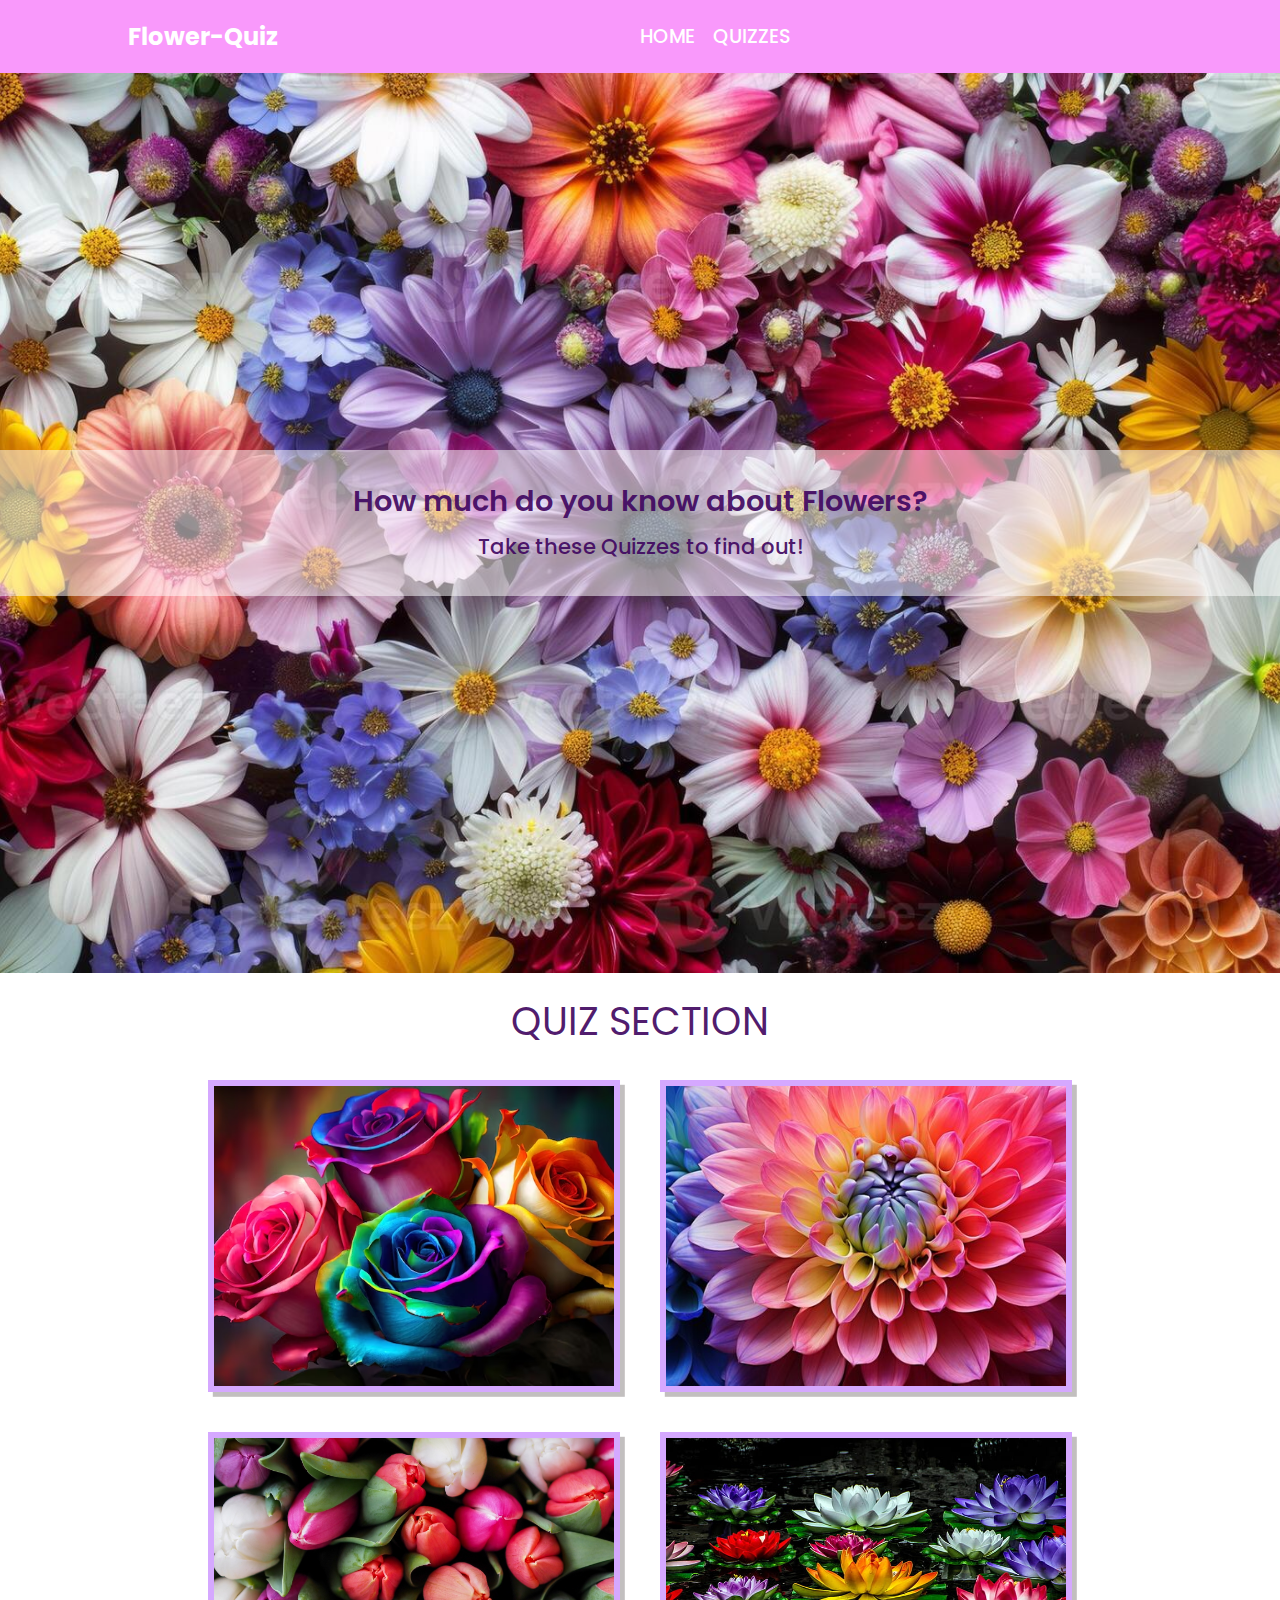
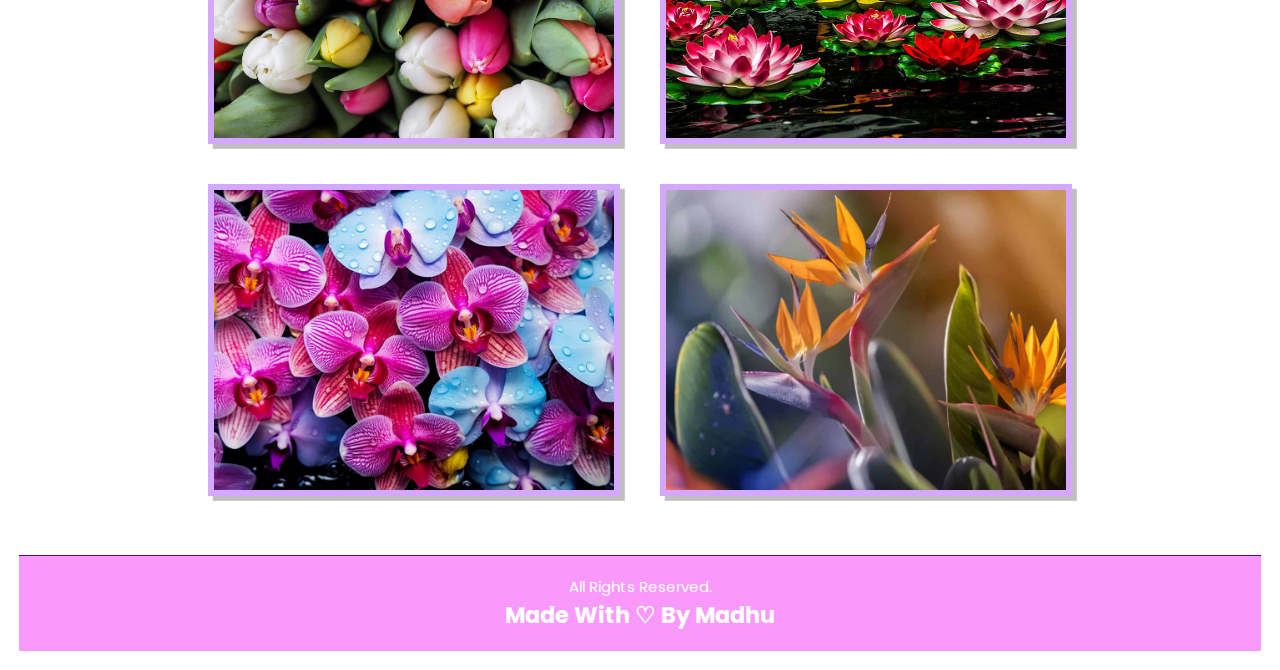
<file: index.html>
<!DOCTYPE html>
<Html lang="en">

<Head>

    <meta charset="UTF-8">
    <meta http-equiv="X-UA-Compatible" content="IE=edge">
    <meta name="viewport" content="width=device-width, initial-scale=1.0">
    <title>Flower-Quiz</title>
    <!-- custom css file link  -->
    <link rel="stylesheet" href="./css/style.css">
    <!-- google icons -->
    <link rel="stylesheet" href="https://fonts.googleapis.com/icon?family=Material+Icons">
    <!-- swiper css link  -->
    <link rel="stylesheet" href="https://unpkg.com/swiper@8/swiper-bundle.min.css" />
    <!-- font awesome 4 cdn link -->
    <link rel="stylesheet" href="https://cdnjs.cloudflare.com/ajax/libs/font-awesome/4.7.0/css/font-awesome.min.css">
    <!-- font awesome cdn link  -->
    <link rel="stylesheet" href="https://cdnjs.cloudflare.com/ajax/libs/font-awesome/5.15.4/css/all.min.css">

</Head>

<Body>
    <!-- header section starts  -->
    <header class="header">
        <a href="#" class="logo"><span>Flower-Quiz</span></a>

        <nav class="navbar">
            <a href="index.html">HOME</a>
            <a href="#quiz">QUIZZES</a>
        </nav>

        <div class="icons">
            <i id="menu-btn" class="fas fa-bars"></i>
        </div>
    </header>
    <!-- header section ends -->

    <section class="image_1">
        <div class="image_1row">
            <div class="banner">
                <img src="images/flowers1.jpg" alt="img">
                <p class="heading">How much do you know about Flowers?<br>
                    <span style="  color:rgba(63, 6, 96, 0.925);
                font-size: 2.2rem;
                font-weight: 500;">Take these Quizzes to find out!</span>
                </p>

            </div>
        </div>

        

        <!--quiz grid starts-->
        <section class="q-grid" id="qg">

            <h2 class="q-head" id="quiz" style="color: rgba(63,6,96,0.925);">QUIZ SECTION</h2>

            <div class="q-boxcontain">
                <div class="q-contain">
                    <img src="images/rose1.avif" alt="" class="image">
                    <div class="contents">
                        <h3>ROSE</h3>
                        <p>Roses, belonging to the Rosaceae family and genus Rosa, are among the most cherished flowers worldwide, celebrated for their beauty, fragrance, and rich symbolism.</p>
                        <div class="box-text">
                            <a href="./public/ROSE.html" style="color:#fff;"><button id="btn">Take Quiz</button></a>
                        </div>
                    </div>
                </div>

                <div class="q-contain">
                    <img src="images/dahlia1.jpg" alt="" class="image">
                    <div class="contents">
                        <h3>DAHLIA</h3>
                        <p>Dahlias, native to the highlands of Mexico and Central America, are renowned for their vibrant and diverse blooms, which come in a wide range of colors, shapes, and sizes. </p>
                        <div class="box-text">
                            <a href="./public/DAHLIA.html" style="color:#fff;"><button id="btn">Take Quiz</button></a>
                        </div>
                    </div>
                </div>

                <div class="q-contain">
                    <img src="images/tulip1.jpg" alt="" class="image">
                    <div class="contents">
                        <h3>TULIP</h3>
                        <p>Tulips, native to Central Asia, are renowned for their elegant, cup-shaped blooms and vibrant colors, which make them a favorite in gardens and floral arrangements worldwide</p>
                        <div class="box-text">
                            <a href="./public/TULIP.html" style="color:#fff;"><button id="btn">Take Quiz</button></a>
                        </div>

                    </div>
                </div>

                <div class="q-contain">
                    <img src="images/lotus1.jpg" alt="" class="image">
                    <div class="contents">
                        <h3>LOTUS</h3>
                        <p>The lotus flower, renowned for its serene beauty and symbolic significance, thrives in shallow, muddy waters across Asia and parts of Africa.</p>
                        <div class="box-text">
                            <a href="./public/LOTUS.html" style="color:#fff;"><button id="btn">Take Quiz</button></a>
                        </div>
                    </div>
                </div>

                <div class="q-contain">
                    <img src="images/orchid.png" alt="" class="image">
                    <div class="contents">
                        <h3>ORCHID</h3>
                        <p>Orchids are a diverse and enchanting family of flowering plants, known for their intricate and varied flower structures.</p>
                        <div class="box-text">
                            <a href="./public/ORCHID.html" style="color:#fff;"><button id="btn">Take Quiz</button></a>
                        </div>
                    </div>
                </div>

                <div class="q-contain">
                    <img src="images/paradise.jpg" alt="" class="image">
                    <div class="contents">
                        <h3>BIRD OF PARADISE</h3>
                        <p>The Bird of Paradise flower, known scientifically as Strelitzia reginae, is renowned for its striking appearance, which resembles the vibrant plumage of a tropical bird.</p>
                        <div class="box-text">
                            <a href="./public/PARADISE.html" style="color:#fff;"><button id="btn">Take Quiz</button></a>
                        </div>
                    </div>
                </div>

            </div>

        </section>
        <!--quiz grid ends-->



        <!-- copyright section -->
        <div class="credits">
            <p>All Rights Reserved.</p>
            <p>
            <h2>Made with ♡ by Madhu</h2>
            </p>
        </div>

        <script src="./js/main.js"></script>

</body>

</html>
</file>
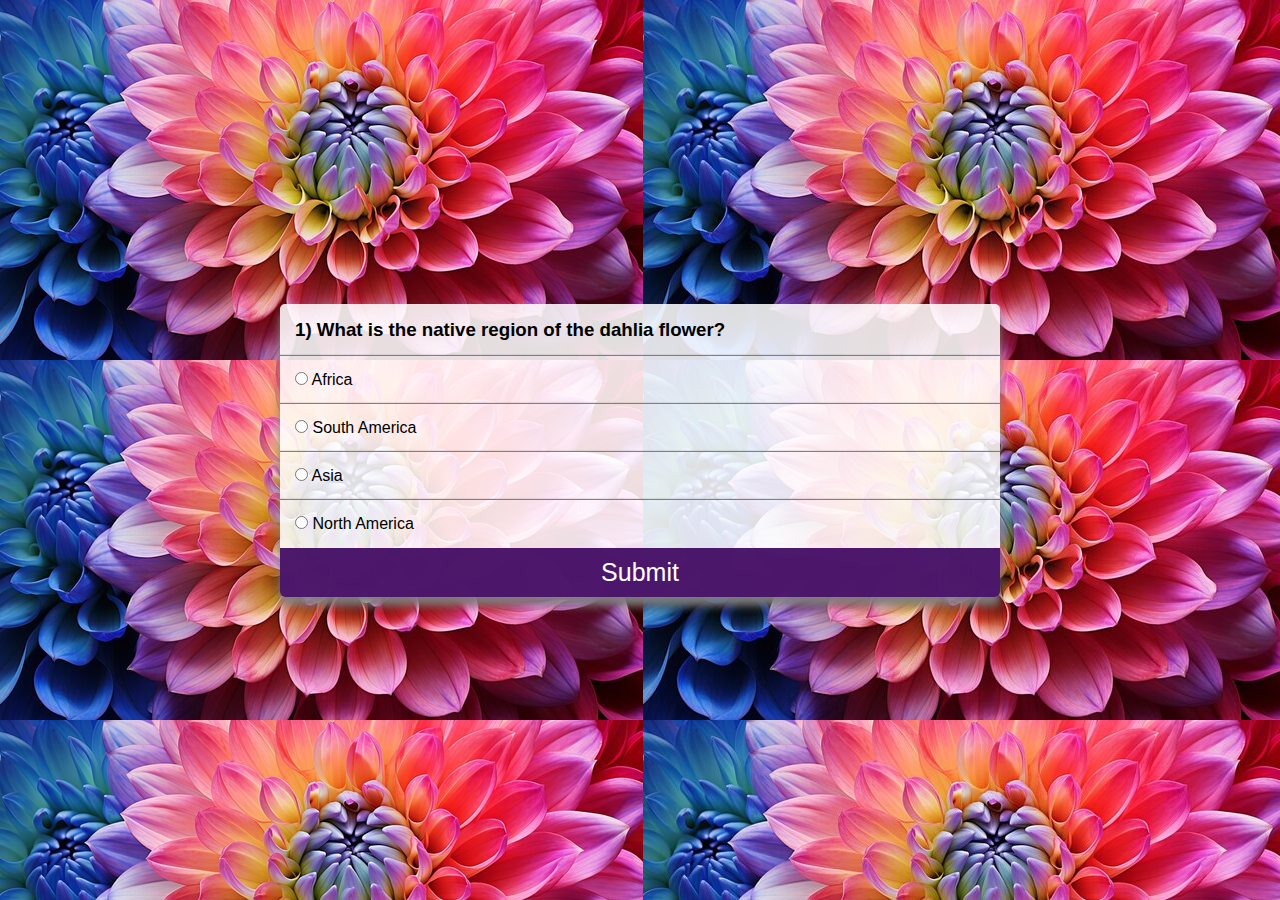
<file: public/DAHLIA.html>
<!DOCTYPE html>
<html lang="en">

<head>
    <meta charset="UTF-8">
    <meta http-equiv="X-UA-Compatible" content="IE=edge">
    <meta name="viewport" content="width=device-width, initial-scale=1.0">
    <title>DAHLIA - QUIZ</title>
    <link rel="stylesheet" href="../css/DAHLIA_style.css" />
</head>

<body>
    <section class="main">
        <div class="container">
            <div class="col">
                <h3 id="questionBox">
                    1) Lorem ipsum dolor sit amet, consectetur adipisicing elit Debitis?
                </h3>
            </div>
            <div class="col box">
                <input name="option" type="radio" id="first" value="a" required>
                <label for="first">Testing 1</label>
            </div>
            <div class="col box">
                <input name="option" type="radio" id="second" value="b" required>
                <label for="second">Testing 2</label>
            </div>
            <div class="col box">
                <input name="option" type="radio" id="third" value="c" required>
                <label for="third">Testing 3</label>
            </div>
            <div class="col box">
                <input name="option" type="radio" id="fourth" value="d" required>
                <label for="fourth">Testing 4</label>
            </div>
            <button id="submit">Submit</button>
        </div>
    </section>

    <script src="../js/quizzes/DAHLIA_script.js"></script>
    <script src="../js/quiz_engine.js"></script>
</body>

</html>
</file>
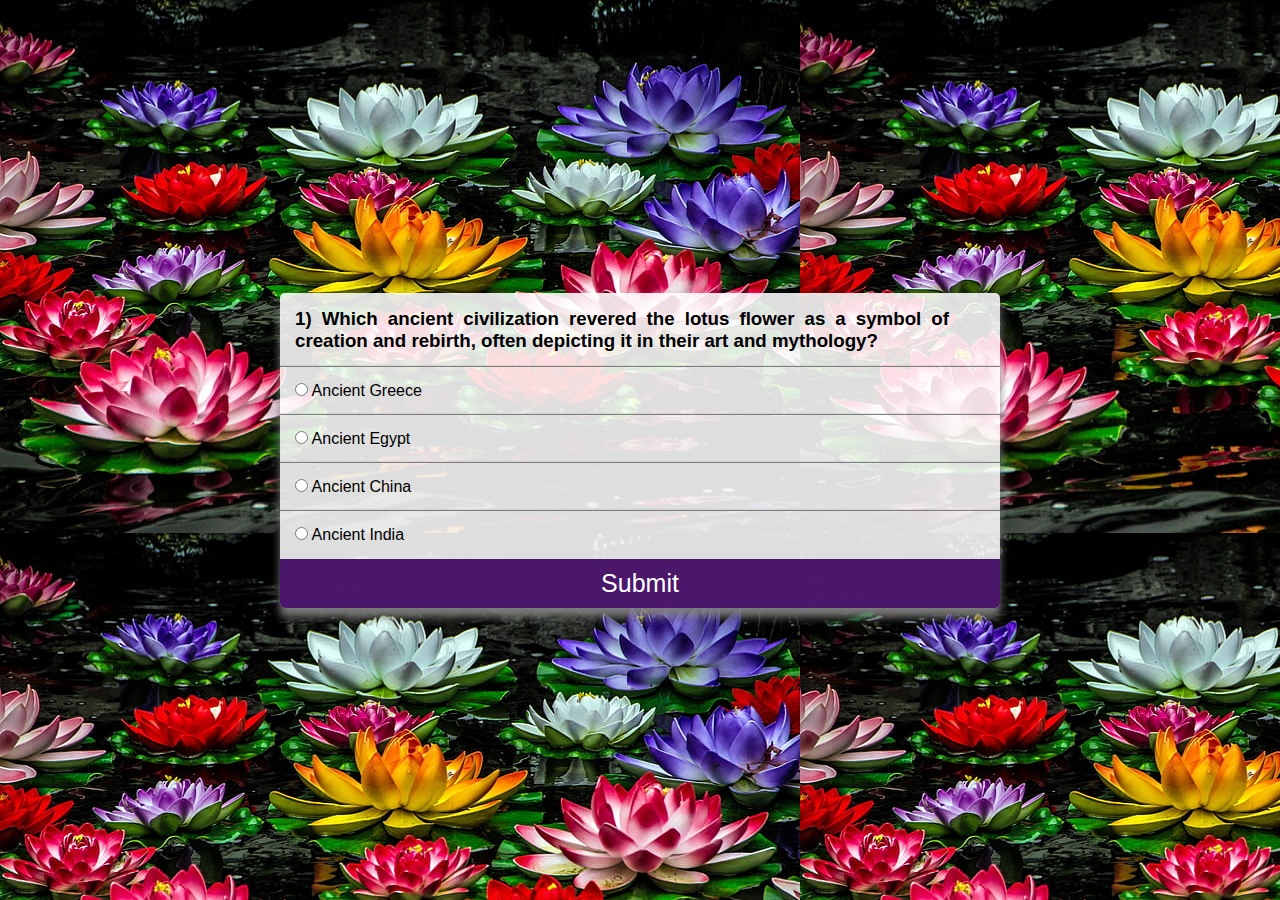
<file: public/LOTUS.html>
<!DOCTYPE html>
<html lang="en">

<head>
    <meta charset="UTF-8">
    <meta http-equiv="X-UA-Compatible" content="IE=edge">
    <meta name="viewport" content="width=device-width, initial-scale=1.0">
    <title>LOTUS - QUIZ</title>
    <link rel="stylesheet" href="../css/LOTUS_style.css" />
</head>

<body>
    <section class="main">
        <div class="container">
            <div class="col">
                <h3 id="questionBox">
                    1) Lorem ipsum dolor sit amet, consectetur adipisicing elit Debitis?
                </h3>
            </div>
            <div class="col box">
                <input name="option" type="radio" id="first" value="a" required>
                <label for="first">Testing 1</label>
            </div>
            <div class="col box">
                <input name="option" type="radio" id="second" value="b" required>
                <label for="second">Testing 2</label>
            </div>
            <div class="col box">
                <input name="option" type="radio" id="third" value="c" required>
                <label for="third">Testing 3</label>
            </div>
            <div class="col box">
                <input name="option" type="radio" id="fourth" value="d" required>
                <label for="fourth">Testing 4</label>
            </div>
            <button id="submit">Submit</button>
        </div>
    </section>

    <script src="../js/quizzes/LOTUS_script.js"></script>
    <script src="../js/quiz_engine.js"></script>
</body>

</html>
</file>
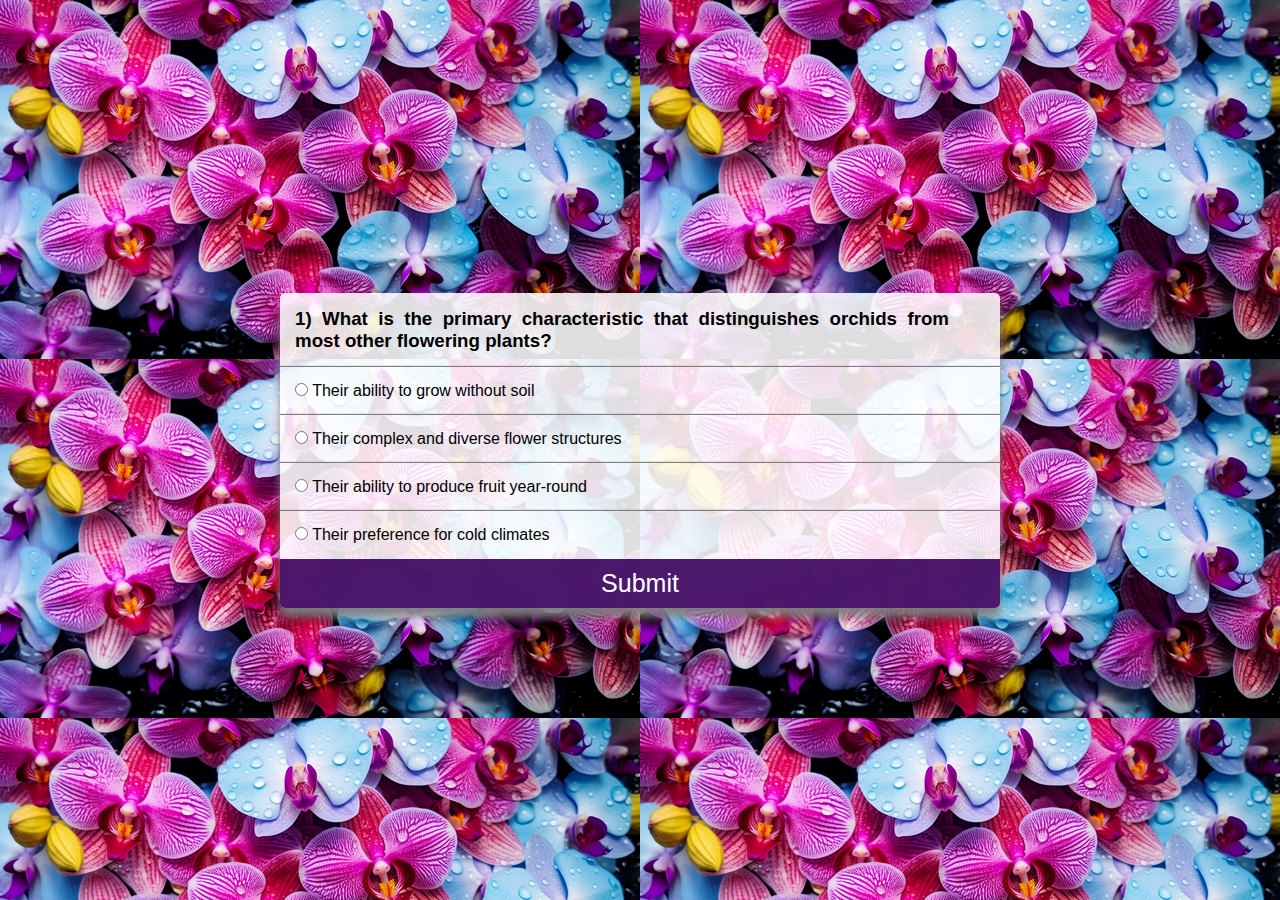
<file: public/ORCHID.html>
<!DOCTYPE html>
<html lang="en">

<head>
    <meta charset="UTF-8">
    <meta http-equiv="X-UA-Compatible" content="IE=edge">
    <meta name="viewport" content="width=device-width, initial-scale=1.0">
    <title>SQUID GAMES - QUIZ</title>
    <link rel="stylesheet" href="../css/ORCHID_style.css" />
</head>

<body>
    <section class="main">
        <div class="container">
            <div class="col">
                <h3 id="questionBox">
                    1) Lorem ipsum dolor sit amet, consectetur adipisicing elit Debitis?
                </h3>
            </div>
            <div class="col box">
                <input name="option" type="radio" id="first" value="a" required>
                <label for="first">Testing 1</label>
            </div>
            <div class="col box">
                <input name="option" type="radio" id="second" value="b" required>
                <label for="second">Testing 2</label>
            </div>
            <div class="col box">
                <input name="option" type="radio" id="third" value="c" required>
                <label for="third">Testing 3</label>
            </div>
            <div class="col box">
                <input name="option" type="radio" id="fourth" value="d" required>
                <label for="fourth">Testing 4</label>
            </div>
            <button id="submit">Submit</button>
        </div>
    </section>

    <script src="../js/quizzes/ORCHID_script.js"></script>
    <script src="../js/quiz_engine.js"></script>
</body>

</html>
</file>
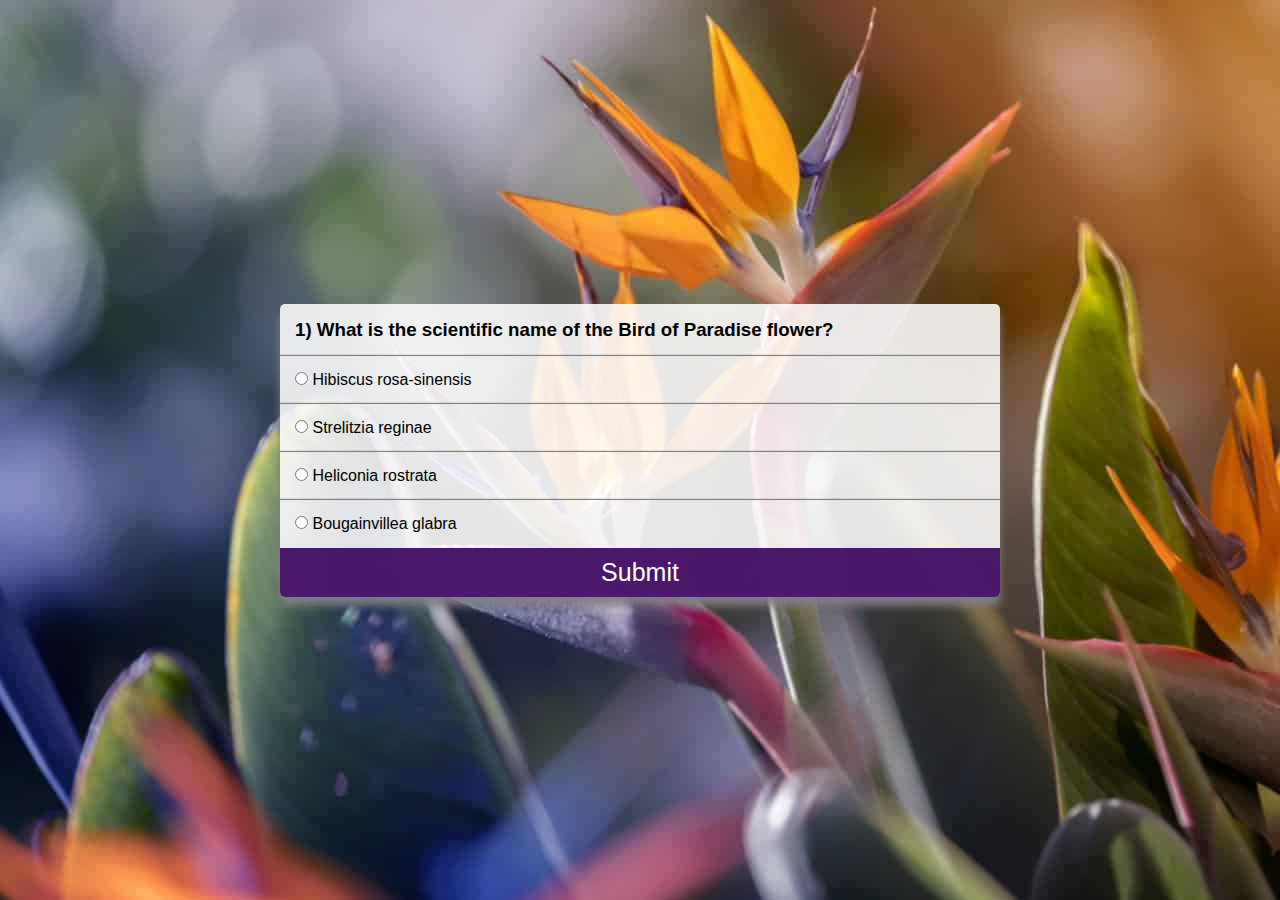
<file: public/PARADISE.html>
<!DOCTYPE html>
<html lang="en">

<head>
    <meta charset="UTF-8">
    <meta http-equiv="X-UA-Compatible" content="IE=edge">
    <meta name="viewport" content="width=device-width, initial-scale=1.0">
    <title>STRONG WOMAN: DO BONG SOON - QUIZ</title>
    <link rel="stylesheet" href="../css/PARADISE_style.css" />
</head>

<body>
    <section class="main">
        <div class="container">
            <div class="col">
                <h3 id="questionBox">
                    1) Lorem ipsum dolor sit amet, consectetur adipisicing elit Debitis?
                </h3>
            </div>
            <div class="col box">
                <input name="option" type="radio" id="first" value="a" required>
                <label for="first">Testing 1</label>
            </div>
            <div class="col box">
                <input name="option" type="radio" id="second" value="b" required>
                <label for="second">Testing 2</label>
            </div>
            <div class="col box">
                <input name="option" type="radio" id="third" value="c" required>
                <label for="third">Testing 3</label>
            </div>
            <div class="col box">
                <input name="option" type="radio" id="fourth" value="d" required>
                <label for="fourth">Testing 4</label>
            </div>
            <button id="submit">Submit</button>
        </div>
    </section>

    <script src="../js/quizzes/PARADISE_script.js"></script>
    <script src="../js/quiz_engine.js"></script>
</body>

</html>
</file>
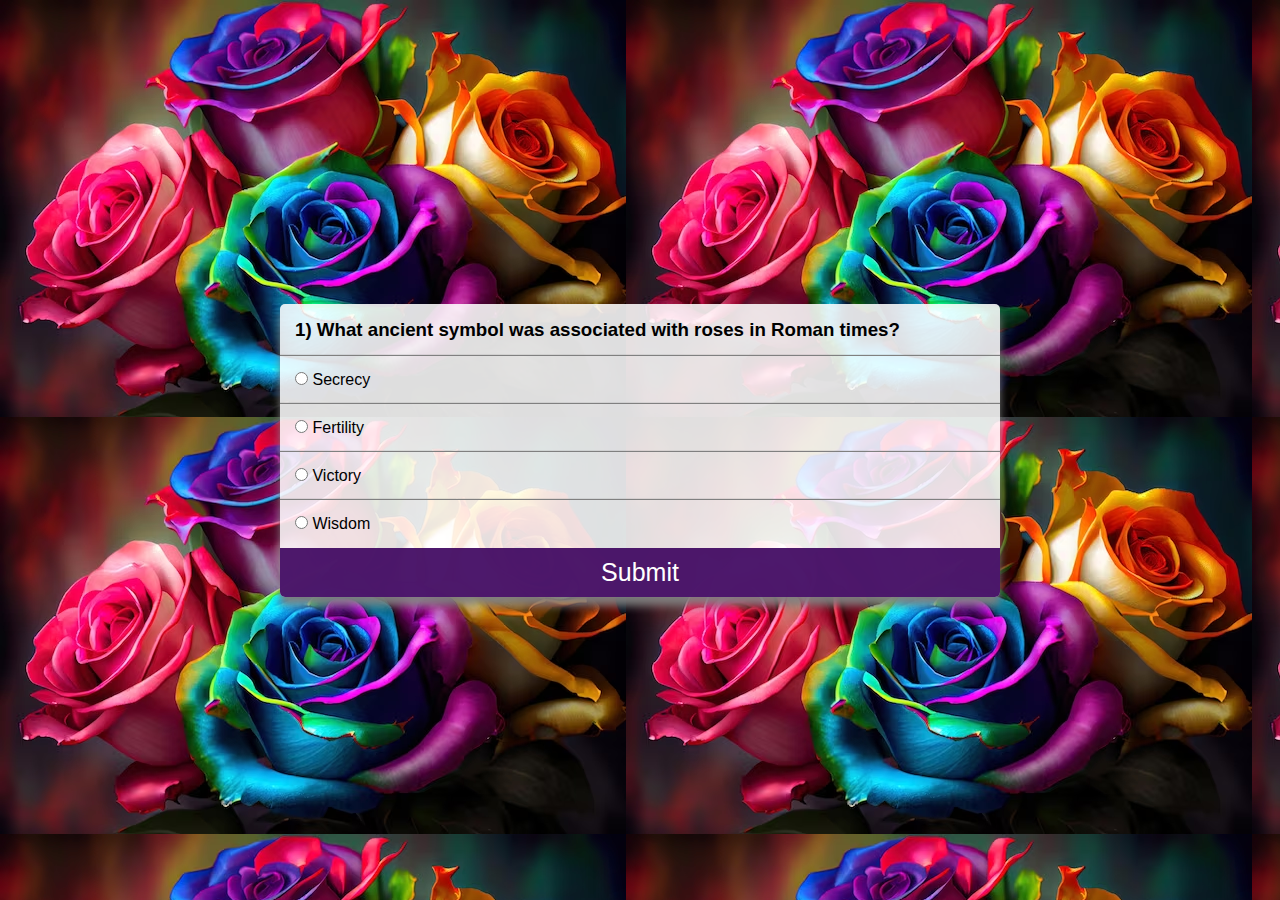
<file: public/ROSE.html>
<!DOCTYPE html>
<html lang="en">

<head>
    <meta charset="UTF-8">
    <meta http-equiv="X-UA-Compatible" content="IE=edge">
    <meta name="viewport" content="width=device-width, initial-scale=1.0">
    <title>ROSE - QUIZ</title>
    <link rel="stylesheet" href="../css/ROSE_style.css" />
</head>

<body>
    <section class="main">
        <div class="container">
            <div class="col">
                <h3 id="questionBox">
                    1) Lorem ipsum dolor sit amet, consectetur adipisicing elit Debitis?
                </h3>
            </div>
            <div class="col box">
                <input name="option" type="radio" id="first" value="a" required>
                <label for="first">Testing 1</label>
            </div>
            <div class="col box">
                <input name="option" type="radio" id="second" value="b" required>
                <label for="second">Testing 2</label>
            </div>
            <div class="col box">
                <input name="option" type="radio" id="third" value="c" required>
                <label for="third">Testing 3</label>
            </div>
            <div class="col box">
                <input name="option" type="radio" id="fourth" value="d" required>
                <label for="fourth">Testing 4</label>
            </div>
            <button id="submit">Submit</button>
        </div>
    </section>

    <script src="../js/quizzes/ROSE_script.js"></script>
    <script src="../js/quiz_engine.js"></script>
</body>

</html>
</file>
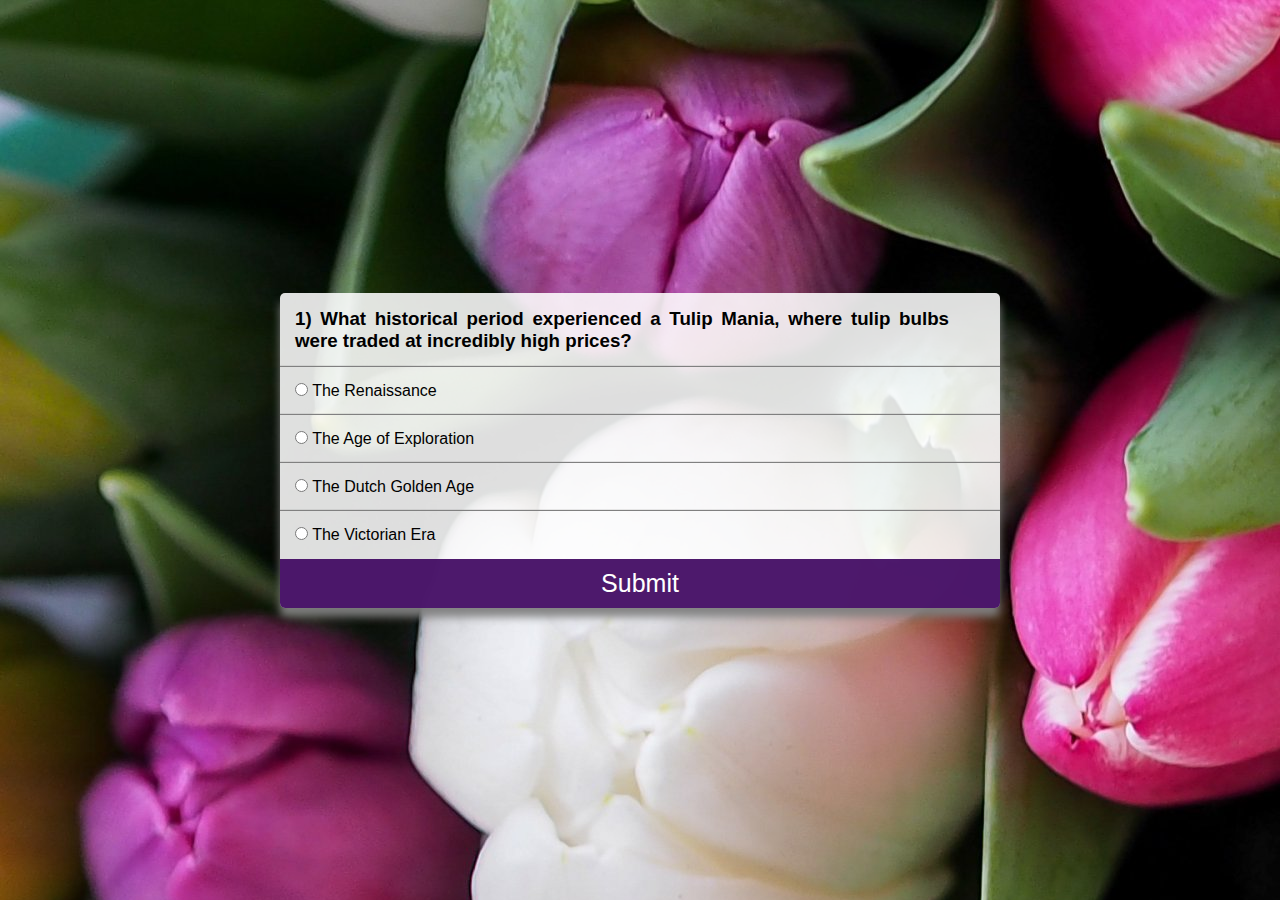
<file: public/TULIP.html>
<!DOCTYPE html>
<html lang="en">

<head>
    <meta charset="UTF-8">
    <meta http-equiv="X-UA-Compatible" content="IE=edge">
    <meta name="viewport" content="width=device-width, initial-scale=1.0">
    <title>TULIP - QUIZ</title>
    <link rel="stylesheet" href="../css/TULIP_style.css" />
</head>

<body>
    <section class="main">
        <div class="container">
            <div class="col">
                <h3 id="questionBox">
                    1) Lorem ipsum dolor sit amet, consectetur adipisicing elit Debitis? Lorem ipsum dolor sit amet
                    consectetur adipisicing elit. Dolores perferendis non voluptas rem, quos omnis accusamus. Architecto
                    necessitatibus animi laudantium dignissimos eveniet adipisci.
                </h3>
            </div>
            <div class="col box">
                <input name="option" type="radio" id="first" value="a" required>
                <label for="first">Testing 1</label>
            </div>
            <div class="col box">
                <input name="option" type="radio" id="second" value="b" required>
                <label for="second">Testing 2</label>
            </div>
            <div class="col box">
                <input name="option" type="radio" id="third" value="c" required>
                <label for="third">Testing 3</label>
            </div>
            <div class="col box">
                <input name="option" type="radio" id="fourth" value="d" required>
                <label for="fourth">Testing 4</label>
            </div>
            <button id="submit">Submit</button>
        </div>
    </section>
    
    <script src="../js/quizzes/TULIP_script.js"></script>
    <script src="../js/quiz_engine.js"></script>
</body>

</html>
</file>
<file: css/style.css>
@import url('https://fonts.googleapis.com/css2?family=Poppins:ital,wght@0,400;0,500;0,600;0,700;1,400;1,600;1,800&display=swap');
*{
    margin: 0;
    padding: 0;
    font-family: 'Poppins', sans-serif;
    outline: none;
    border: none;
    text-decoration: none;
    transition: all .4s linear;
}

*::selection{
    background:rgb(21, 120, 219);
    color:#fff;
}

html{
    font-size: 60%;
    overflow-x: hidden;
    scroll-padding-top:5rem;
    scroll-behavior: smooth;
}

header{
    position:sticky;
    top:0;
    left:0;
    right:0;
    background: rgb(249, 153, 251);
    z-index: 1000;
    display: flex;
    align-items: center;
    justify-content: space-between;
    padding: 2rem 10%;
}

header .logo span{
    font-size: 2.5rem;
    font-weight: bolder;
    color:rgb(255, 255, 255);
}

header .navbar a{
    color:rgb(255, 255, 255);
    font-size: 2rem;
    font-weight: 500;
    margin: 0.8rem;
}

header .navbar a:hover{
    color:rgb(245, 10, 120);
}

header .icons i{
    font-size: 2.5rem;
    color:rgba(10, 39, 134, 0.925);
    cursor: pointer;
    margin-right: 2rem;
    margin-left: 2rem;
}

header .icons i:hover{
    color:rgb(245, 10, 120);
}

header .icons #menu-btn{
    display: none;
} 

/* media queries */

@media (max-width:1200px){
    html{
        font-size: 50%;
    }
    
}

@media(max-width:990px){
    .header{
        padding: 2rem;
    }
}

@media(max-width:768px){
    header .icons #menu-btn{
        display: initial;
    }

    header .navbar{
        position: absolute;
        top:100%;
        right:0;
        left:0;
        padding:1rem 2rem;
        background: rgb(213, 168, 255);
        border-top: 0.1 rem solid rgba(34, 30, 30, 0.2);
        clip-path: polygon(0 0,100% 0,100% 0,0 0);
        text-align: center;
    }

    header .navbar.active{
        clip-path: polygon(0 0,100% 0,100% 100%,0 100%);
    }

    header .navbar a{
        display: block;
        padding:1rem;
        border-radius: 1rem;
        margin: 1rem 0;
        background: rgb(90, 10, 124);
    }

}

@media(max-width:450px){
    html{
        font-size: 30%;
    }
}


section{
    padding:5rem 0 5rem 0;
}

.image_1{
    padding: 0;
}
.banner{
    position: relative;
    width:100%;
    height: 100vh;
    display: flex;
    align-items: center;
    justify-content: center;
}

.banner img{
    position: absolute;
    top: 0;
    left: 0;
    height: 100%;
    width: 100%;
    object-fit: cover;
    z-index: -2;
}

.heading{    
    color:rgba(63, 6, 96, 0.925);
    font-size: 3rem;
    font-weight: 600;
    background-color: rgba(255, 255, 255, 0.516);
    padding: 30px;
    width:100%;
    align-items: center;
    text-align: center;
}

.inform_about{
    padding:1rem 5%;
}

.inform_about .exer img{
    width:40%;
    margin-right: 15px;
    vertical-align: top;
    float: left;
}

.inform_about .exer .exer-content p{
    font-size: 1.8rem;
    color:black;
    text-align:justify;
}

.inform_about .exer h3{
    text-align: center;
    justify-content: center;
    font-size: 4rem;
    font-weight: 400;
    margin: 10px;
    color:black;
}

.q-grid{
    padding: 1rem 1%;
}
.q-head{
    text-align: center;
    color:black;
    font-size: 4rem;
    font-weight: 400;
    margin: 10px;
    color:black;
}

.q-grid .q-boxcontain{
    margin: 10px 0;
    display:flex;
    flex-wrap: wrap;
    justify-content: center;
    align-items: center;
}

.q-grid .q-boxcontain .q-contain{
    position: relative;
    margin:20px;
    overflow: hidden;
    box-shadow: 0.5rem 0.5rem rgba(182, 178, 178, 0.836);
    border : .7rem solid  rgb(213, 168, 255);
    cursor:pointer;
    width:400px;
    height:300px;
}
.q-grid .q-boxcontain .q-contain .image{
    top:0;
    width:100%;
    height:100%;
    object-fit: cover;
    position: absolute;
}
.q-grid .q-boxcontain .q-contain .contents h3{
    justify-content: center;
    text-align: center;
    color:rgba(63,6,96,0.925);
    font-size: large;
    background: #fff;
    padding: 20px;
    bottom:-150%; 
    left:0;
}

.q-grid .q-boxcontain .q-contain .contents p{
    text-align: center;
    color: black;
    font-size: small;
    background: #fff;
    padding: 5px;
    margin: 7px;
}

.q-grid .q-boxcontain .q-contain:hover .image{
    transform: translateY(150%);
}

.q-grid .q-boxcontain .q-contain:hover .contents{
    top:0;
}

.box-text #btn{
    align-content: center;
    margin:25px 150px;
    padding:10px;
    border: none;
    color: #fff;
    font-size: 15px;
    font-weight: 500;
    letter-spacing: 1px;
    border-radius: 6px;
    background-color: rgb(63, 6, 96, 0.925);
    cursor: pointer;
    transition: all 0.3s ease;
  }

.box-text #btn:hover{
    background-color:rgb(213, 168, 255);
}

.credits{
    text-align: center;
    justify-content: center;
    color:#fff;
    font-size: 15px;
    font-weight: 400;
    margin: 2rem;
    padding: 2rem;
    border-top: .2rem solid rgb(90, 10, 124);
    text-transform: capitalize;
    background: rgb(249, 153, 251);
}

@media(max-width:768px){
    .heading{
        font-size: 1.7rem;
    }
    .hea{
        font-size: 1rem;
    }
    .inform_about .content h3{
        font-size: 3rem;
    }
    .inform_about .content p{
        font-size: 1.5rem;
    }
}


@media(max-width:450px){
    html{
        font-size:40%;
    }
        
    .heading{
        font-size: 1rem;
    }
    .hea{
        font-size: 0.7rem;
    }
    .inform_about .content h3{
        font-size: 2rem;
    }
    .inform_about .content p{
        font-size: 1.2rem;
    }
}
</file>
<file: css/DAHLIA_style.css>
* {
    padding: 0;
    margin: 0;
    box-sizing: border-box;
    font-family: 'Poppins', sans-serif;
}

@import url('https://fonts.googleapis.com/css2?family=Poppins:wght@100&display=swap');
.main {
    width: 100%;
    height: 100vh;
    display: flex;
    justify-content: center;
    align-items: center;
    background: url(../images/dahlia1.jpg);
}

.container {
    background-color: rgba(255, 255, 255, 0.869);/*new*/
    width: 45rem;
    box-shadow: 0px 9px 9px 0px rgba(128, 128, 128, 0.956);
    display: flex;
    border-radius: 5px;
    overflow: hidden;
    flex-direction: column;
}

.col {
    text-align: justify;
    padding: 15px;
    width: 95%;
}

#submit {
    width: 100%;
   
    background-color: rgb(63, 6, 96, 0.925); 
    transition: 0.5s;
    color: white;
    outline: none;
    border: none;
    font-size: 25px;
    display: block;
    padding: 10px;
    cursor: pointer;
}

#submit:hover {
    background-color:rgb(213, 168, 255);
}

.box {
    box-shadow: 0px -1px 1px grey;
    width: 100%;
}
</file>
<file: css/LOTUS_style.css>
* {
    padding: 0;
    margin: 0;
    box-sizing: border-box;
    font-family: 'Poppins', sans-serif;
}

@import url('https://fonts.googleapis.com/css2?family=Poppins:wght@100&display=swap');
.main {
    width: 100%;
    height: 100vh;
    display: flex;
    justify-content: center;
    align-items: center;
    background: url(../images/lotus1.jpg);
}

.container {
    background-color: rgba(255, 255, 255, 0.869);/*new*/
    width: 45rem;
    box-shadow: 0px 9px 9px 0px rgba(128, 128, 128, 0.956);
    display: flex;
    border-radius: 5px;
    overflow: hidden;
    flex-direction: column;
}

.col {
    text-align: justify;
    padding: 15px;
    width: 95%;
}

#submit {
    width: 100%;
    background-color: rgb(63, 6, 96, 0.925); 
    transition: 0.5s;
    color: white;
    outline: none;
    border: none;
    font-size: 25px;
    display: block;
    padding: 10px;
    cursor: pointer;
}

#submit:hover {
    background-color:rgb(213, 168, 255);
}

.box {
    box-shadow: 0px -1px 1px grey;
    width: 100%;
}
</file>
<file: css/ORCHID_style.css>
* {
    padding: 0;
    margin: 0;
    box-sizing: border-box;
    font-family: 'Poppins', sans-serif;
}

@import url('https://fonts.googleapis.com/css2?family=Poppins:wght@100&display=swap');
.main {
    width: 100%;
    height: 100vh;
    display: flex;
    justify-content: center;
    align-items: center;
    background: url(../images/orchid.png);
}

.container {
    background-color: rgba(255, 255, 255, 0.869);/*new*/
    width: 45rem;
    box-shadow: 0px 9px 9px 0px rgba(128, 128, 128, 0.956);
    display: flex;
    border-radius: 5px;
    overflow: hidden;
    flex-direction: column;
}

.col {
    text-align: justify;
    padding: 15px;
    width: 95%;
}

#submit {
    width: 100%;
    background-color: rgb(63, 6, 96, 0.925); 
    transition: 0.5s;
    color: white;
    outline: none;
    border: none;
    font-size: 25px;
    display: block;
    padding: 10px;
    cursor: pointer;
}

#submit:hover {
    background-color:rgb(213, 168, 255);
}

.box {
    box-shadow: 0px -1px 1px grey;
    width: 100%;
}
</file>
<file: css/PARADISE_style.css>
* {
    padding: 0;
    margin: 0;
    box-sizing: border-box;
    font-family: 'Poppins', sans-serif;
}

@import url('https://fonts.googleapis.com/css2?family=Poppins:wght@100&display=swap');
.main {
    width: 100%;
    height: 100vh;
    display: flex;
    justify-content: center;
    align-items: center;
    background: url(../images/paradise.jpg);
}

.container {
    background-color: rgba(255, 255, 255, 0.869);/*new*/
    width: 45rem;
    box-shadow: 0px 9px 9px 0px rgba(128, 128, 128, 0.956);
    display: flex;
    border-radius: 5px;
    overflow: hidden;
    flex-direction: column;
}

.col {
    text-align: justify;
    padding: 15px;
    width: 95%;
}

#submit {
    width: 100%;
    background-color: rgb(63, 6, 96, 0.925); 
    transition: 0.5s;
    color: white;
    outline: none;
    border: none;
    font-size: 25px;
    display: block;
    padding: 10px;
    cursor: pointer;
}

#submit:hover {
    background-color:rgb(213, 168, 255);
}

.box {
    box-shadow: 0px -1px 1px grey;
    width: 100%;
}
</file>
<file: css/ROSE_style.css>
* {
    padding: 0;
    margin: 0;
    box-sizing: border-box;
    font-family: 'Poppins', sans-serif;
}

@import url('https://fonts.googleapis.com/css2?family=Poppins:wght@100&display=swap');
.main {
    width: 100%;
    height: 100vh;
    display: flex;
    justify-content: center;
    align-items: center;
    background: url(../images/rose1.avif);
}

.container {
    background-color: rgba(255, 255, 255, 0.869);/*new*/
    width: 45rem;
    box-shadow: 0px 9px 9px 0px rgba(128, 128, 128, 0.956);
    display: flex;
    border-radius: 5px;
    overflow: hidden;
    flex-direction: column;
}

.col {
    text-align: justify;
    padding: 15px;
    width: 95%;
}

#submit {
    width: 100%;
   
    background-color: rgb(63, 6, 96, 0.925); 
    transition: 0.5s;
    color: white;
    outline: none;
    border: none;
    font-size: 25px;
    display: block;
    padding: 10px;
    cursor: pointer;
}

#submit:hover {
    background-color:rgb(213, 168, 255);
}

.box {
    box-shadow: 0px -1px 1px grey;
    width: 100%;
}
</file>
<file: css/TULIP_style.css>
* {
    padding: 0;
    margin: 0;
    box-sizing: border-box;
    font-family: 'Poppins', sans-serif;
}

@import url('https://fonts.googleapis.com/css2?family=Poppins:wght@100&display=swap');
.main {
    width: 100%;
    height: 100vh;
    display: flex;
    justify-content: center;
    align-items: center;
    background: url(../images/tulip1.jpg);
}

.container {
    background-color: rgba(255, 255, 255, 0.869);/*new*/
    width: 45rem;
    box-shadow: 0px 9px 9px 0px rgba(128, 128, 128, 0.956);
    display: flex;
    border-radius: 5px;
    overflow: hidden;
    flex-direction: column;
}

.col {
    text-align: justify;
    padding: 15px;
    width: 95%;
}

#submit {
    width: 100%;
   
    background-color: rgb(63, 6, 96, 0.925); 
    transition: 0.5s;
    color: white;
    outline: none;
    border: none;
    font-size: 25px;
    display: block;
    padding: 10px;
    cursor: pointer;
}

#submit:hover {
    background-color:rgb(213, 168, 255);
}

.box {
    box-shadow: 0px -1px 1px grey;
    width: 100%;
}
</file>
